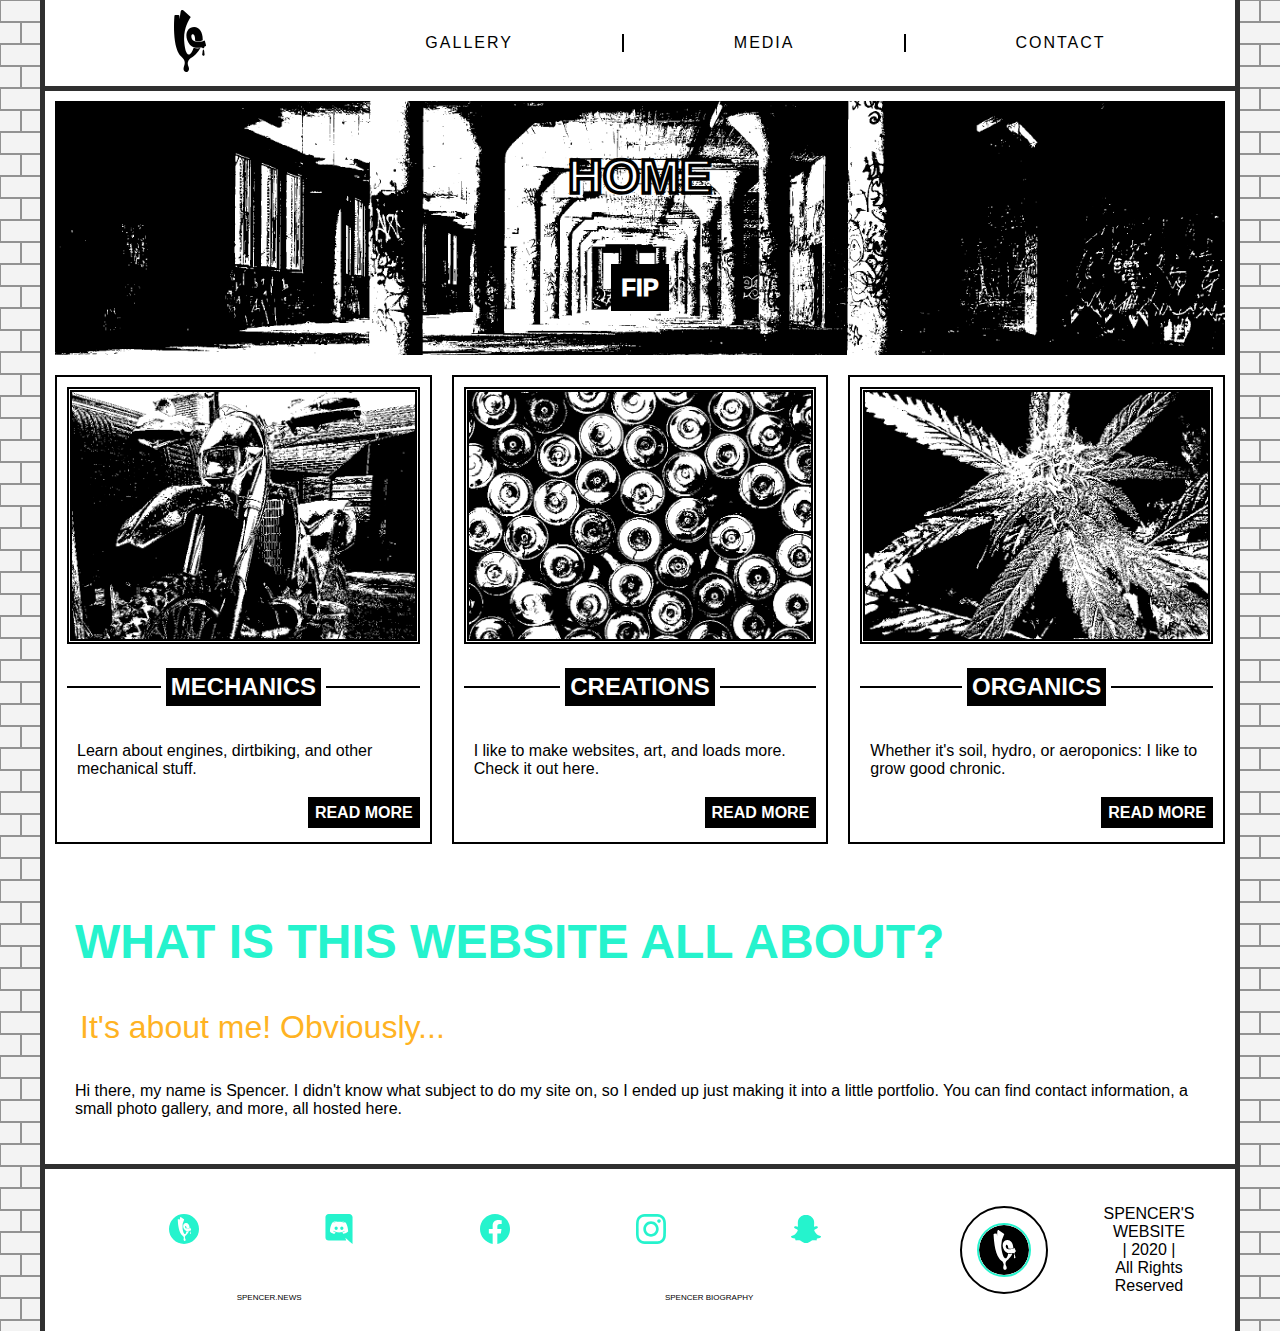
<file: index.html>
<!doctype html>
<html lang="en">


<head>
	<meta name="viewport" content="width=device-width, initial-scale=1.0">
	<meta charset="utf-8">
	<title class="hidden">Spencer's Website</title>
	<meta name="description" content="Final Integrated Project">
	<meta name="author" content="Spencer Dipierdomenico">
	<link rel="stylesheet" href="main.css">
	<link rel="stylesheet" href="./style/animations.css">

</head>

<body>
	<div class="mainWrapper">
		<h1 class="hidden">Spencer's Website</h1>

		<!-- <div class="topBar">
			<marquee class="">WELCOME TO SPENCERS WEBSITE, ITS A PIECE OF SHIT</marquee>
		</div> -->
				<!-- header start -->

		<header class="header">
				<nav class="mainNav">
						<h3 class="hidden">Main Navigation</h3>
					<ul class="links">
						<li class="link logoBlock"><a href="./index.html"><img class="rotateLeft" src="./images/b.svg"></a></li>
						<li class="link"><a href="./gallery.html">GALLERY</a></li>
						<li class="link"><a href="./media.html">MEDIA</a></li>
						<li class="link"><a href="./contact.html">CONTACT</a></li>

					</ul>
				</nav>
			</header>
			<!-- header end -->




<main>
	<div class="heroWrap">
		<div class="hero">
			<p>HOME</p>
			<p><span>FIP</span></p>
		</div>
	</div>

<!-- ARTICLES ARE FLEX OBJECTS IN A WRAP CALLED .articles -->
<section class="articles">
	<h2 class="hidden">Articles</h2>

<article class="article">
	<img src="./images/home/paint.gif" alt="paintings">
	<div class="lineBreak"><h2>CREATIONS</h2></div>
		<p>
		I like to make websites, art, and loads more. Check it out here.
		</p>
		<div class="readMore"><a class="borderSpin" href="#">Read More</a></div>
</article>

<article class="article">
	<img src="./images/home/dirtbike.gif" alt="orange dirtbike">
	<div class="lineBreak"><h2>MECHANICS</h2></div>
	<p>
	Learn about engines, dirtbiking, and other mechanical stuff.
	</p>
			<div class="readMore"><a class="borderSpin" href="#">Read More</a></div>
</article>




<article class="article">
	<img src="./images/home/pot.gif" alt="marijuana growing">
	<div class="lineBreak"><h2>ORGANICS</h2></div>
		<p>
			Whether it's soil, hydro, or aeroponics: I like to grow good chronic.
		</p>
		<div class="readMore"><a class="borderSpin" href="#">Read More</a></div>
</article>


	</section>

<!-- end of articles -->

<div class="heroWrap">
<aside class="contentBlock">
<h2>What is this website all about?</h2>
<h3>
It's about me! Obviously...
</h3>
<p>
Hi there, my name is Spencer. I didn't know what subject to do my site on, so I ended up just making it into a little portfolio. You can find contact information, a small photo gallery, and more, all hosted here.
</p>

</aside>
</div>

</main>

<!-- footer includes social media links and copyright and navigation at bottom -->
<footer class="footer">
		<nav class="footerMenu">
		
			<ul class="socialIcons"> <!-- row -->
				<h2 class="hidden">Social Media Links</h2>
		
				<li class="socialIcon borderSpin"><a href="#">
				
					<svg xmlns="http://www.w3.org/2000/svg" viewBox="0 0 24 24">
						<g id="Layer_2" data-name="Layer 2">
						  <g id="Layer_1-2" data-name="Layer 1">
							<path d="M12,0A12,12,0,1,0,24,12,12,12,0,0,0,12,0Zm2.83,15.64c-.22.27-.44.46-.65.72-.07.09-.15.1-.14.18s-.15.09-.23.18a9.43,9.43,0,0,0-.72.73,2,2,0,0,0-.37,1.09c-.05,1,.71,1.29.56,2.19a.8.8,0,0,1-.33.6.73.73,0,0,1-.8.09.81.81,0,0,1-.36-.36c-.41-.77.15-1.55.07-2.27a2.72,2.72,0,0,0-1.41-1.86,4.56,4.56,0,0,1-.73-.81C7.38,13.15,7.07,5.93,7,4.49a.27.27,0,0,1,.22-.27l1-.1a.35.35,0,0,1,.36.28l.09.88.15-2.36a.63.63,0,0,1,.59-.47c.08,0,.17.07.26.14l2.27,1.6a.28.28,0,0,1,.12.39A11.28,11.28,0,0,0,10.87,12c.79,4.19,1.73,4,2,4s.83-.57,1.13-2.22h.08a3.23,3.23,0,0,0,2-.13A8.62,8.62,0,0,1,14.83,15.64Zm2.65,0a.35.35,0,0,1-.29.27.61.61,0,0,1-.34-.12c-.1-.23,0-.33,0-.89a1.58,1.58,0,0,1,0-.65c.07-.08,0-.24.13-.25s.18.14.18.22a1.57,1.57,0,0,1,.15.63C17.46,15.36,17.54,15.43,17.48,15.6Zm0-2.75h-.08c-.23.11-.21.27-.19.43s-.06.24-.21.34-.16-.06-.33-.12a.23.23,0,0,0-.17-.07c-.09-.07-.16,0-.32,0H16a3.93,3.93,0,0,1-1.93.05,2.78,2.78,0,0,1-1.1-.52l-.27-.21c-1.89-1.81-1.87-5.28.76-5.57,1.6-.17,2.8,1.23,3,3.54l0,.24a1.28,1.28,0,0,1-.54.22,3.49,3.49,0,0,1-.87.17,5.54,5.54,0,0,1-.89-.06h-.08L14,10.65c-.22-1.27-.85-1.12-.93-1.11s-.28.36-.21,1a1.42,1.42,0,0,0,1.16,1.09c.16,0,.82.07,1.06,0a5.13,5.13,0,0,0,1-.19c.08,0,.15-.1.31-.12a1.57,1.57,0,0,1,.38-.2c.07-.09.24,0,.33,0l.45,1.16A.35.35,0,0,1,17.5,12.85Z"/>
						  </g>
						</g>
					  </svg>
				</a></li>
				
				<li class="socialIcon borderSpin"><a href="#">
					<svg role="img" viewBox="0 0 24 24" xmlns="http://www.w3.org/2000/svg"><title>Discord icon</title><path d="M20.222 0c1.406 0 2.54 1.137 2.607 2.475V24l-2.677-2.273-1.47-1.338-1.604-1.398.67 2.205H3.71c-1.402 0-2.54-1.065-2.54-2.476V2.48C1.17 1.142 2.31.003 3.715.003h16.5L20.222 0zm-6.118 5.683h-.03l-.202.2c2.073.6 3.076 1.537 3.076 1.537-1.336-.668-2.54-1.002-3.744-1.137-.87-.135-1.74-.064-2.475 0h-.2c-.47 0-1.47.2-2.81.735-.467.203-.735.336-.735.336s1.002-1.002 3.21-1.537l-.135-.135s-1.672-.064-3.477 1.27c0 0-1.805 3.144-1.805 7.02 0 0 1 1.74 3.743 1.806 0 0 .4-.533.805-1.002-1.54-.468-2.14-1.404-2.14-1.404s.134.066.335.2h.06c.03 0 .044.015.06.03v.006c.016.016.03.03.06.03.33.136.66.27.93.4.466.202 1.065.403 1.8.536.93.135 1.996.2 3.21 0 .6-.135 1.2-.267 1.8-.535.39-.2.87-.4 1.397-.737 0 0-.6.936-2.205 1.404.33.466.795 1 .795 1 2.744-.06 3.81-1.8 3.87-1.726 0-3.87-1.815-7.02-1.815-7.02-1.635-1.214-3.165-1.26-3.435-1.26l.056-.02zm.168 4.413c.703 0 1.27.6 1.27 1.335 0 .74-.57 1.34-1.27 1.34-.7 0-1.27-.6-1.27-1.334.002-.74.573-1.338 1.27-1.338zm-4.543 0c.7 0 1.266.6 1.266 1.335 0 .74-.57 1.34-1.27 1.34-.7 0-1.27-.6-1.27-1.334 0-.74.57-1.338 1.27-1.338z"/></svg>
					</a></li>
				
				<li class="socialIcon borderSpin"><a href="#">
					<svg role="img" xmlns="http://www.w3.org/2000/svg" viewBox="0 0 24 24"><title>Facebook icon</title><path d="M24 12.073c0-6.627-5.373-12-12-12s-12 5.373-12 12c0 5.99 4.388 10.954 10.125 11.854v-8.385H7.078v-3.47h3.047V9.43c0-3.007 1.792-4.669 4.533-4.669 1.312 0 2.686.235 2.686.235v2.953H15.83c-1.491 0-1.956.925-1.956 1.874v2.25h3.328l-.532 3.47h-2.796v8.385C19.612 23.027 24 18.062 24 12.073z"/></svg>
					</a></li>
				
				<li class="socialIcon borderSpin"><a href="#">
					<svg role="img" viewBox="0 0 24 24" xmlns="http://www.w3.org/2000/svg"><title>Instagram icon</title><path d="M12 0C8.74 0 8.333.015 7.053.072 5.775.132 4.905.333 4.14.63c-.789.306-1.459.717-2.126 1.384S.935 3.35.63 4.14C.333 4.905.131 5.775.072 7.053.012 8.333 0 8.74 0 12s.015 3.667.072 4.947c.06 1.277.261 2.148.558 2.913.306.788.717 1.459 1.384 2.126.667.666 1.336 1.079 2.126 1.384.766.296 1.636.499 2.913.558C8.333 23.988 8.74 24 12 24s3.667-.015 4.947-.072c1.277-.06 2.148-.262 2.913-.558.788-.306 1.459-.718 2.126-1.384.666-.667 1.079-1.335 1.384-2.126.296-.765.499-1.636.558-2.913.06-1.28.072-1.687.072-4.947s-.015-3.667-.072-4.947c-.06-1.277-.262-2.149-.558-2.913-.306-.789-.718-1.459-1.384-2.126C21.319 1.347 20.651.935 19.86.63c-.765-.297-1.636-.499-2.913-.558C15.667.012 15.26 0 12 0zm0 2.16c3.203 0 3.585.016 4.85.071 1.17.055 1.805.249 2.227.415.562.217.96.477 1.382.896.419.42.679.819.896 1.381.164.422.36 1.057.413 2.227.057 1.266.07 1.646.07 4.85s-.015 3.585-.074 4.85c-.061 1.17-.256 1.805-.421 2.227-.224.562-.479.96-.899 1.382-.419.419-.824.679-1.38.896-.42.164-1.065.36-2.235.413-1.274.057-1.649.07-4.859.07-3.211 0-3.586-.015-4.859-.074-1.171-.061-1.816-.256-2.236-.421-.569-.224-.96-.479-1.379-.899-.421-.419-.69-.824-.9-1.38-.165-.42-.359-1.065-.42-2.235-.045-1.26-.061-1.649-.061-4.844 0-3.196.016-3.586.061-4.861.061-1.17.255-1.814.42-2.234.21-.57.479-.96.9-1.381.419-.419.81-.689 1.379-.898.42-.166 1.051-.361 2.221-.421 1.275-.045 1.65-.06 4.859-.06l.045.03zm0 3.678c-3.405 0-6.162 2.76-6.162 6.162 0 3.405 2.76 6.162 6.162 6.162 3.405 0 6.162-2.76 6.162-6.162 0-3.405-2.76-6.162-6.162-6.162zM12 16c-2.21 0-4-1.79-4-4s1.79-4 4-4 4 1.79 4 4-1.79 4-4 4zm7.846-10.405c0 .795-.646 1.44-1.44 1.44-.795 0-1.44-.646-1.44-1.44 0-.794.646-1.439 1.44-1.439.793-.001 1.44.645 1.44 1.439z"/></svg>	</a></li>
				
				<li class="socialIcon borderSpin"><a href="#">
					<svg role="img" viewBox="0 0 24 24" xmlns="http://www.w3.org/2000/svg"><title>Snapchat icon</title><path d="M12.206.793c.99 0 4.347.276 5.93 3.821.529 1.193.403 3.219.299 4.847l-.003.06c-.012.18-.022.345-.03.51.075.045.203.09.401.09.3-.016.659-.12 1.033-.301.165-.088.344-.104.464-.104.182 0 .359.029.509.09.45.149.734.479.734.838.015.449-.39.839-1.213 1.168-.089.029-.209.075-.344.119-.45.135-1.139.36-1.333.81-.09.224-.061.524.12.868l.015.015c.06.136 1.526 3.475 4.791 4.014.255.044.435.27.42.509 0 .075-.015.149-.045.225-.24.569-1.273.988-3.146 1.271-.059.091-.12.375-.164.57-.029.179-.074.36-.134.553-.076.271-.27.405-.555.405h-.03c-.135 0-.313-.031-.538-.074-.36-.075-.765-.135-1.273-.135-.3 0-.599.015-.913.074-.6.104-1.123.464-1.723.884-.853.599-1.826 1.288-3.294 1.288-.06 0-.119-.015-.18-.015h-.149c-1.468 0-2.427-.675-3.279-1.288-.599-.42-1.107-.779-1.707-.884-.314-.045-.629-.074-.928-.074-.54 0-.958.089-1.272.149-.211.043-.391.074-.54.074-.374 0-.523-.224-.583-.42-.061-.192-.09-.389-.135-.567-.046-.181-.105-.494-.166-.57-1.918-.222-2.95-.642-3.189-1.226-.031-.063-.052-.15-.055-.225-.015-.243.165-.465.42-.509 3.264-.54 4.73-3.879 4.791-4.02l.016-.029c.18-.345.224-.645.119-.869-.195-.434-.884-.658-1.332-.809-.121-.029-.24-.074-.346-.119-1.107-.435-1.257-.93-1.197-1.273.09-.479.674-.793 1.168-.793.146 0 .27.029.383.074.42.194.789.3 1.104.3.234 0 .384-.06.465-.105l-.046-.569c-.098-1.626-.225-3.651.307-4.837C7.392 1.077 10.739.807 11.727.807l.419-.015h.06z"/></svg>	</a></li>
				</ul>
		
					<ul class="footerLinks">
						<li class="footerLink"><a href="https://spencer.news/">SPENCER.NEWS</a></li>
						<li class="footerLink"><a href="./video/contactPage/promo.mp4">SPENCER BIOGRAPHY</a></li>	
					</ul>
				</nav>
		
		
		<section class="copyright">
			<h2 class="hidden">Copyright</h2>
		
			<a href="./images/gallery/other/nana.jpg">
			<div class="spinnerSquare">
				<div class="rotateLeft spinnerWrapOuter">
					<div class="spinnerWrapInner rotateRight">
						<div class="spinnerWrapInnerSVG rotateLeft progress"></div>
				</div>
			</div></a>
			<p>SPENCER'S WEBSITE  </br>| 2020 |</br> All Rights Reserved</p>
		</section>
		</footer>
</div>




<script>

</script>
</body>
</html>
</file>
<file: main.css>
.hidden{display:none;}

body{
	overflow-x:hidden;
	margin:0;
	background-color: #f3f3f3;
	background-image: url("data:image/svg+xml,%3Csvg width='42' height='44' viewBox='0 0 42 44' xmlns='http://www.w3.org/2000/svg'%3E%3Cg id='Page-1' fill='none' fill-rule='evenodd'%3E%3Cg id='brick-wall' fill='%23000000' fill-opacity='0.4'%3E%3Cpath d='M0 0h42v44H0V0zm1 1h40v20H1V1zM0 23h20v20H0V23zm22 0h20v20H22V23z'/%3E%3C/g%3E%3C/g%3E%3C/svg%3E");
}

h2{
	font-family:montserrat, arial;
	color:black;
	font-size:1em;
}
	
h3{
	font-family:montserrat, arial;
	font-weight:400;
}

p{
	font-size:1em;
	font-family:montserrat, arial;
	color:black;
}

.lineBreak {
    display: flex;
    align-items: center;
	text-align: center;
	margin:0 auto;
	font-family:Inconsolata, arial;
	font-size:1.5em;
}


.lineBreak>h2{
	color:white;
	background:black;
	padding:5px;
}
.lineBreak>h2>span{
		color:white;
}

/* linebreak thingy */

.lineBreak::before, .lineBreak:after {
    content: '';
    flex: 1 0 0;
    border-bottom: 2px solid black;
}
.lineBreak::before {
	/* animation:border-spin-linebreak-left 2s infinite; turn on animated linebreaks */
    margin-right: 5px;
}
.lineBreak::after {
	/*	animation:border-spin-linebreak-right 2s infinite; turn on animated linebreaks */

    margin-left: 5px;
}

.lineBreakBottom{
    content: '';
    flex: 1 0 0;
    border-bottom: 2px solid black;
}
	
.mainWrapper{
	border-right:5px solid #2f2f2f;
	border-left:5px solid #2f2f2f ;
	text-align:center;

	align-items:center;
	justify-content:center;
	box-sizing:border-box;
	margin:0 auto;
	max-width:1200px;

	background:#fff;
	
}

/* background between header and footer*/

.mainWrapper > .hidden{display:none;}

/* header includes nav menu *** logo block is first link in nav menu *** */

.topBar{
	height:20px;
	margin:0 auto;
	color:#fff;
	font-family:roboto, arial;
	padding:0px;
	background:black;
	justify-content: center;
	align-items: center;
}

.header{
	border-bottom:5px solid #2f2f2f;
	padding:0;
	margin:0;
	width:auto;
	display:flex;
	justify-content:space-evenly;
	text-align:center;
	flex: 5 1 0px;
	
	background:white;
	
}


/* main nav styling */


.logoBlock img{
	height:auto;
	width:2em;	
	display:inline-flex;
	fill:#25F3CD;
	}

.mainNav{
	width:100%;
	display:block;
	margin-left:20px;
	margin-right:20px;
	}

.links{
	font-family:monserrat, arial;
	list-style:none;
	font-weight:500;
	display:flex;
	flex-direction:flex-start;
	padding:0;

	margin:10px auto;
	
	/* vertical center logo in link list navbar*/
	align-items: center; 
	justify-content: center;
}

.links li a{
	text-decoration:none;
	color:black;
	letter-spacing:2px;

	padding:10px;


}

.links li a:hover{
	border-bottom:2px solid #FFB323;
	color: #25F3CD;

}




.link{
	max-width:relative;
	padding:0;
	margin:0;
	flex-grow:1;

}


.logoBlock img a{
	border:none;
}

/* do not style the logo block logo block is a li */

/* rounded corners only on first li element - open of pill */
.link:nth-child(2){
	/* border-radius:5px 0px 0px 5px; */
	border-right:2px solid black;
}

/* close pill with rounded corners on right side of last li element */
.link:last-child{
	color:black;
	background-color:white;
	/* border-radius:0px 5px 5px 0px; */
	
	border-left:2px solid black;

	
}

/* footer is a row */
.footer{
	padding:0;
	margin:0;
	width:100%;
	border-top:5px solid #2f2f2f;
	display:flex;
	flex-direction:row wrap;

	position:fixed sticky;	
	max-width:1200px;
	
	height:auto;
	
	background:white;

	overflow:hidden;

}

.footerMenu{
	background:white;
	display:flex wrap;
	width:100%;
	align-content:center;
}

.footerLinks{

	font-family:montserrat, arial;
	list-style:none;
	font-weight:500;
	display:flex;

	
	padding:10px;	
	
	margin-top:10px;
	margin-bottom:10px;
	justify-content:space-evenly;

}

.footerLink{
	display:block;
	max-width:relative;
	padding:0;
	margin:0;
	margin-bottom:-6px;
	flex-grow:1;

}

.footerLink a{
	color:black;
	font-size:.5em;
	text-decoration:none;
}

.footerLink a:hover{
	color:#25F3CD;
	border-bottom:solid 1px #FFB323;
}

/* row */
.socialIcons{
	font-family:montserrat;
	list-style:none;

	display:flex;

	padding:10px;

	margin-top:10px;
	margin-bottom:10px;
	justify-content:space-evenly;


}


.socialIcon{

	border:2px solid white;

	border-radius:100%;
	width:relative;
	max-height:relative;
}

.socialIcon svg{
	width:auto;
	height:30px;
	display:block;
	padding:10px;
	fill:#25F3CD;
	z-index:2;
	}

	.socialIcon svg:hover{

		fill:black;
	}

	/*
	.socialIcon svg:hover{
		background:black;
		fill:white;
		}
*/

.copyright{
	
	text-align:center;
	width:100%;
	padding:10px;
	margin:0 auto;
	
	flex: 1 1 30%;

	justify-content: space-evenly center;
	align-items: center;
	align-content: center;

	
	}

	.copyright p{
		padding:10px;
		margin-left:20px;
		font-size:(2em);

		justify-content: center;
		align-items: center;
		align-content: center;
	}

/* general section wrap */

/* hero */

.heroWrap{
	background:white;

	display:flex;
	justify-content:space-evenly;
	width:100%;
	
	height:auto;
}

/* image is in hero bg */
.hero{
	width:100%;
	display:block;
	color:black;
	background:url('./images/hero/main.gif') no-repeat scroll center;
	background-size:100%;
	margin:10px;

}

.hero p{
	color:white;
	font-family:Inconsolata, arial;
	font-size:3em;
	font-weight:1000;


	text-transform:uppercase;

	justify-content:center;
	align-content:center;
	
	-webkit-text-stroke-width: 2px;
	-webkit-text-stroke-color: black;
}

.hero p span{
	color:white;
	font-weight:1000;
	font-size:.5em;
	text-transform: uppercase;
	background:black;
	width:100%;
	-webkit-text-stroke-width: 0px;
	flex:1;
	padding:10px;
}



/*main articles*/
.articles{
	display:flex;
	flex-direction:row;
	justify-content:space-evenly;
	margin-bottom:10px;
}

.article{
	padding:10px;
	margin:10px;
	display:block;
	flex:3 0 25%;
	border:solid black 2px;	
}

/*other article components*/
.article>img{
	max-width:100%;
	border:5px double black;
	box-sizing:border-box;
}

.article>h2{
	font-size:1.5em;
	text-align:left;
	margin-left:10px;
	margin-bottom:0;
	align-content:center;
	justify-content:center;
	text-transform: uppercase;
	color:#25F3CD;
	line-height: 10px;

}


.article>p{
	text-align:left;
	max-height:relative;

	padding:10px;
	padding-top:0px;
	color:black;
	background:white;

	text-align:left;



}

/* skip nth-child 1 = hidden section heading is #1 child*/
.article:nth-child(2){

order:2;

}

.article:nth-child(3){

	order:1;

}

.article:nth-child(4){

	order:3;

}

/* read more link in articles */

.readMore{

	list-style:none; 
	text-align:right;
	text-transform: uppercase;
	margin-bottom:10px;
}

.readMore>a{

	font-family:montserrat, arial;
	text-decoration:none;
	color:white;
	font-weight:700;
	text-decoration:uppercase;
	background-color:black;
	border:black solid 2px;
	padding:5px;
}

.readMore>a:hover{

	color:#25F3CD;
	background-color:white;

}

/* content bock */

.contentBlock{
	width:100%;
	height:100%;
	display:block;
	font-family:roboto, arial;
	color:black;
	background:white;
	margin:10px;
}

.contentBlock>h2{
	font-size:3em;
	color:#25F3CD;

	margin-left:20px;

	text-align:left;
	text-transform: uppercase;
}

.contentBlock>h3{
	font-size:2em;
	color:#FFB323;
	margin-left:25px;
	margin-bottom:0px;
	text-align:left;
}

.contentBlock p{
	padding:20px;
	text-align:left;
}

/* swap attributes for responsive use */
/* mobile */

@media screen and (max-width: 600px){
	.hidden{display:none;}
	html, body{height:100%; 	background-color: #25F3CD;}
	body{margin:0;}


	
	.footer{
		display:flex;
		flex-flow:row wrap;
	}

	
	.article:nth-child(2){
				order:1;
	}
	
	.article:nth-child(3){
		order:2;
	}
	
	.article:nth-child(4){
		order:3;
	}
	
	.copyright{
		border-left:0px;
	}
		
	.articles{
		display:flex;
		flex-direction:column;
		justify-content:space-evenly;	
	}

	.contactImg{
		display:none;
	}

	.contactImg:last-child{
		display:block;
	}

}

/* b spinner */ /* now resides in copyright */

.spinnerSquare{
	height:100%;
	width:auto;


	display:flex;
	align-items: center;
	justify-content: center;
	text-align:center;
}

.copyrightTextBlock{
	
	display:flex;
	align-items: center;
	justify-content: center;
	text-align:center;

	margin:10px;
}

.spinnerWrapOuter{
	border:2px solid black;
	border-radius:100%;
	padding:10px;
	margin:5px;

	
		
}

.spinnerWrapInner{
		height:inherit;
		width: inherit;
		border:2px solid #25F3CD;
		border-radius:100%;
		margin:5px;
		margin:5px;
		display:flex;
		align-items: center;
		justify-content: center;
		text-align:center;}

.spinnerWrapInnerSVG{
		height:50px;
		width: 50px;
		border-radius:100%;
		background: url("./images/social/blitzed.svg") no-repeat center;
		background-color:white;
		align-items: center;
		justify-content: center;
		text-align:center;
}
</file>
<file: style/animations.css>
/* animations */

@keyframes rotateLeft{
	0%{
	transform:rotate(0);
	}
	
	10%{
		transform:rotate(-5deg);
	}
	
	25%{transform:rotate(-40deg);}
	
	50%{
	transform:rotate(340deg);
	}
	
	75%{transform:rotate(-3deg);}
	
	100%{
	transform:rotate(0);
	}
}

@keyframes boxer{
	0%{transform:translatex(-25%)scale(1);}
	10%{transform:translatex(-25%)scale(1);}	
	50%{transform:translatex(45%)scale(.5);}
	100%{transform:translatex(-25%)scale(1);}
}

@keyframes border-spin {
    0%{ 
	border-top:2px solid #25F3CD;
	border-right:2px solid #25F3CD;
	border-left:2px solid #FFB323;
	border-bottom:2px solid #FFB323;	
	}
    50%{ 
	border-top:2px solid #FFB323;
	border-right:2px solid #FFB323;
	border-left:2px solid #25F3CD;
	border-bottom:2px solid #25F3CD;
	}
    100%{ 
	border-top:2px solid #25F3CD;
	border-right:2px solid #25F3CD;
	border-left:2px solid #FFB323;
	border-bottom:2px solid #FFB323;
	}
}

@keyframes border-spin2 {
    0%{ 
	border-top:2px solid #25F3CD;
	border-right:2px solid #FFB323;
	border-left:2px solid #FFB323;
	border-bottom:2px solid #FFB323;	
	}

    25%{ 
	border-top:2px solid #FFB323;
	border-right:2px solid #25F3CD;
	border-left:2px solid #FFB323;
	border-bottom:2px solid #FFB323;
	}

	50%{ 
	border-top:2px solid #FFB323;
	border-right:2px solid #FFB323;
	border-left:2px solid #FFB323;
	border-bottom:2px solid #25F3CD;
	}

    75%{ 
	border-top:2px solid #FFB323;
	border-right:2px solid #FFB323;
	border-left:2px solid #25F3CD;
	border-bottom:2px solid #FFB323;
	}
	100%{ 
		border-top:2px solid #25F3CD;
		border-right:2px solid #FFB323;
		border-left:2px solid #FFB323;
		border-bottom:2px solid #FFB323;	
		}
}

@keyframes border-spin-lite {
    0%{ 
	border-top:2px solid #25F3CD;
	border-bottom:2px solid #25F3CD;

	}
    50%{ 
	border-left:2px solid #FFB323;
	border-right:2px solid #FFB323;

	}
    75%{ 
	border-top:2px solid #FFB323;
	border-bottom:2px solid #FFB323;
	}
	100%{
		border-left:2px solid #25F3CD;
		border-right:2px solid #25F3CD;

	}
}


@keyframes pulse-svg{
	0%{
		background: url("./images/social/blitzed.svg") no-repeat center;
				background-color: #25F3CD;
	}

	50%{
		background: url("./images/social/blitzed.svg") no-repeat center;
		background-color: #FFB323;
	}
	
	100%{
		background: url("./images/social/blitzed.svg") no-repeat center;
		background-color: #25F3CD;
	}
}

.pulseSVG:hover{
	animation: 5s pulse-svg infinite;
}

.borderSpin:hover{
	animation: 1s border-spin infinite;
}

.borderSpinActive:focus{
	animation: 1s border-spin infinite;
}

.borderSpin2:hover{
	animation: 1s border-spin2 infinite;
}

.borderSpinLite:hover{
	animation: 1s border-spin-lite infinite;
}

.boxer-move{
	animation: 5s boxer infinite;
}

.rotating-left:hover{
	animation: 5s rotateLeft infinite;
}

@keyframes border-spin-active{
	0%{ 
		
			border: 2px solid #25F3CD;
		}
		
		50%{ 
			border: 2px solid #FFB323;

		}
		100%{ 
			border: 2px solid #25F3CD;
		}

}


@keyframes rotate-left{
    0%{
        transform:rotate(0deg);
    }

    50%{
        transform:rotate(180deg);
    }

    100%{
        transform:rotate(360deg);
    }
}

@keyframes rotate-right{
    0%{
        transform:rotate(0deg);
    }

    50%{
        transform:rotate(-360deg);
    }

    100%{
        transform:rotate(-720deg);
    }
}

.rotateRight{
    animation: rotate-right 2.5s infinite;
}

.rotateLeft{
animation: rotate-left 5s infinite;
}


/* LINEBREAK ANIMATION */


@keyframes border-spin-linebreak-left{
	0%{ 
		
			border-bottom: 2px solid #25F3CD;
		}
		
		50%{ 
			border-bottom: 2px solid #FFB323;

		}
		100%{ 
			border-bottom: 2px solid #25F3CD;
		}

}

@keyframes border-spin-linebreak-right{
	0%{ 
		
			border-bottom: 2px solid #FFB323;
		}
		
		50%{ 
			border-bottom: 2px solid #25F3CD;

		}
		100%{ 
			border-bottom: 2px solid #FFB323;
		}
}

/* END OF LINEBREAK ANIMATION KEYFRAMES */

/* media page */

@keyframes albumSpin{
	0%{
		transform:rotate(0deg);  
	}
	
	100%{
		transform:rotate(360deg);  
	}
	
	}
</file>
